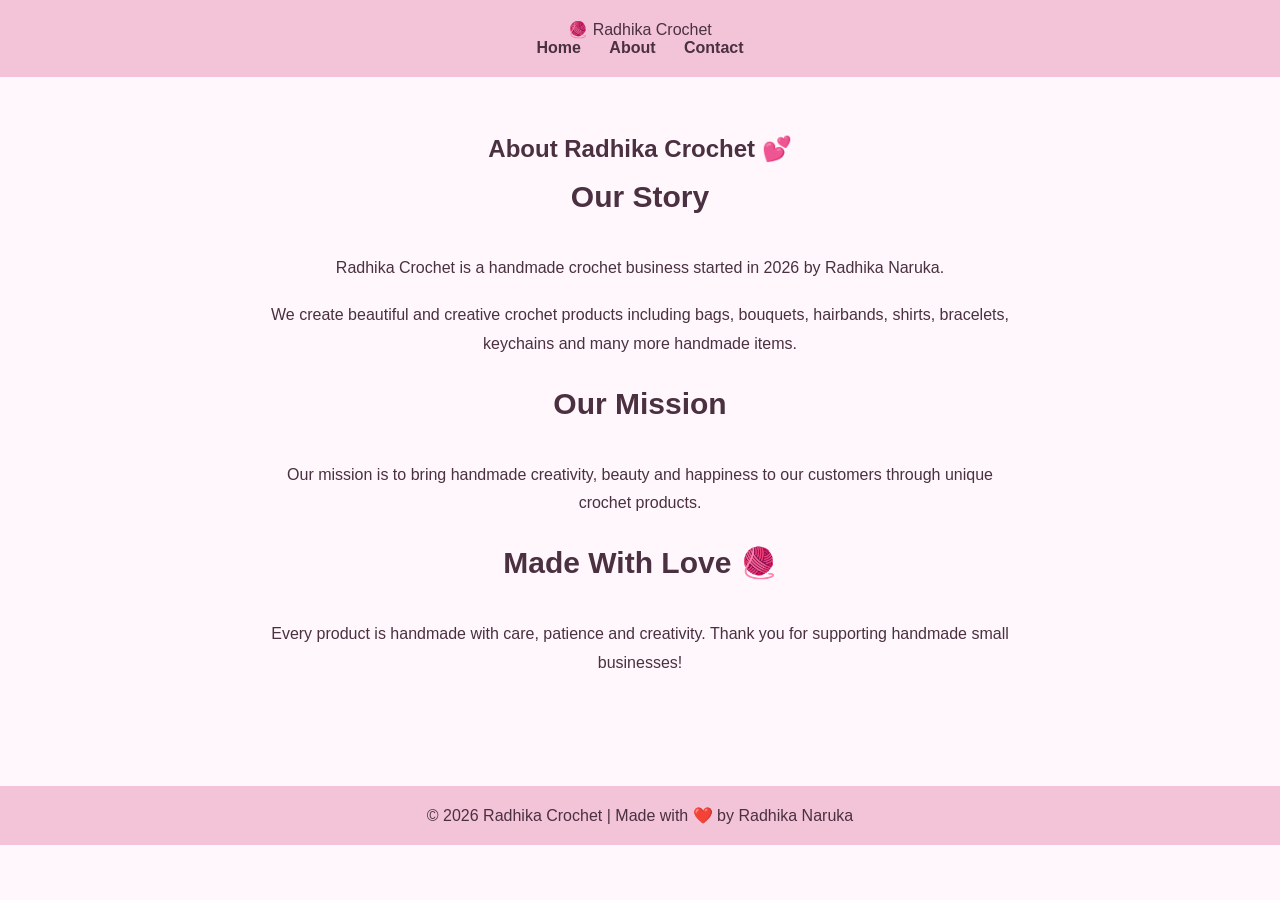
<file: about.html>
<!DOCTYPE html>
<html lang="en">
<head>
    <meta charset="UTF-8">
    <meta name="viewport" content="width=device-width, initial-scale=1.0">
    <title>About Us - Radhika Crochet</title>
    <link rel="stylesheet" href="style.css">
</head>
<body>

<header>
    <div class="logo">🧶 Radhika Crochet</div>
    <nav>
        <a href="index.html">Home</a>
        <a href="about.html">About</a>
        <a href="contact.html">Contact</a>
    </nav>
</header>

<section class="about">
    <h1>About Radhika Crochet 💕</h1>

    <div class="about-box">
        <h2>Our Story</h2>
        <p>
            Radhika Crochet is a handmade crochet business started in 2026
            by Radhika Naruka.
        </p>

        <p>
            We create beautiful and creative crochet products including
            bags, bouquets, hairbands, shirts, bracelets, keychains and
            many more handmade items.
        </p>

        <h2>Our Mission</h2>
        <p>
            Our mission is to bring handmade creativity, beauty and happiness
            to our customers through unique crochet products.
        </p>

        <h2>Made With Love 🧶</h2>
        <p>
            Every product is handmade with care, patience and creativity.
            Thank you for supporting handmade small businesses!
        </p>
    </div>
</section>

<footer>
    <p>© 2026 Radhika Crochet | Made with ❤️ by Radhika Naruka</p>
</footer>

<script src="script.js"></script>
</body>
</html>
</file>
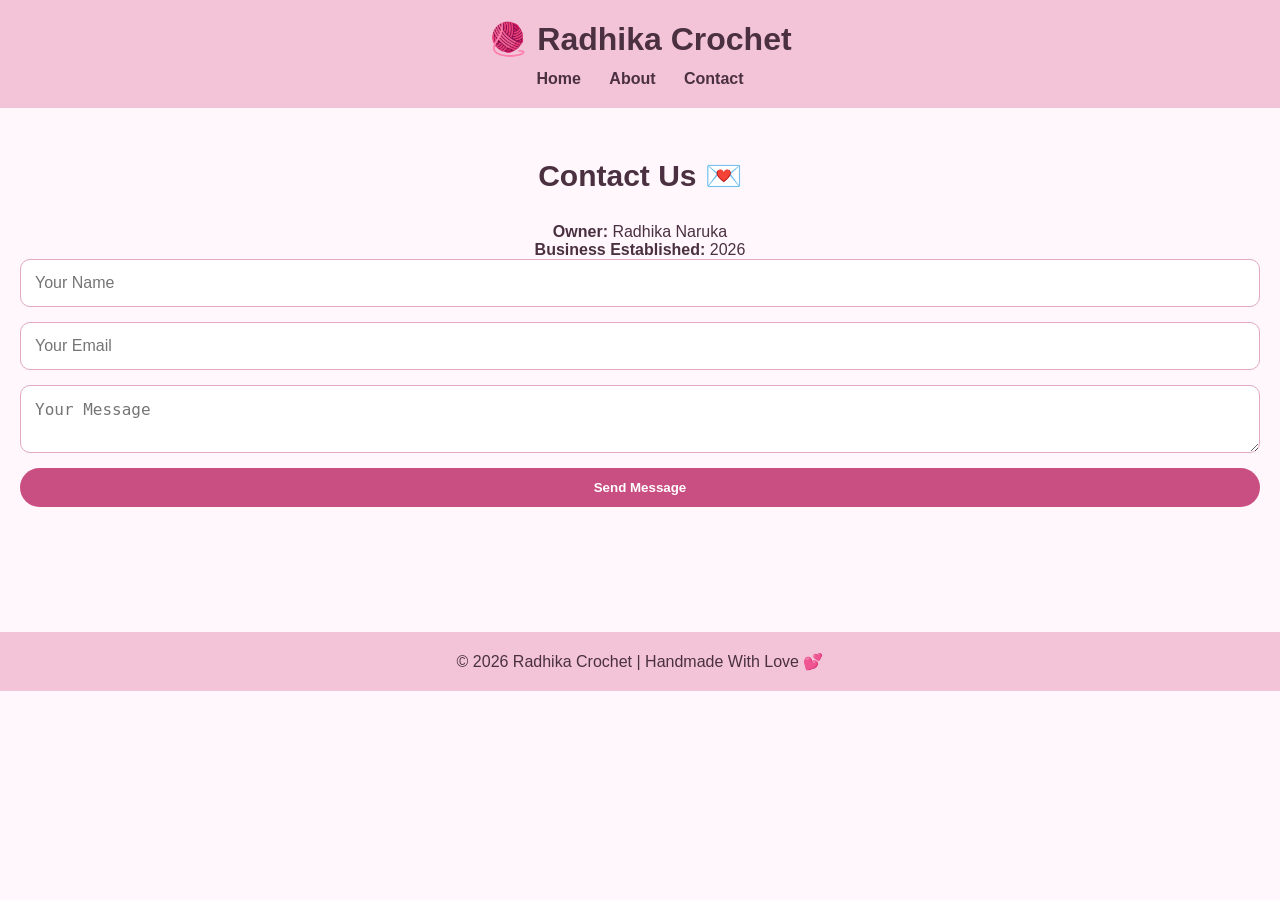
<file: contact.html>
<!DOCTYPE html>
<html lang="en">
<head>
  <meta charset="UTF-8">
  <meta name="viewport" content="width=device-width, initial-scale=1.0">
  <title>Contact - Radhika Crochet</title>
  <link rel="stylesheet" href="style.css">
</head>
<body>

<header>
  <h1>🧶 Radhika Crochet</h1>
  <nav>
    <a href="index.html">Home</a>
    <a href="about.html">About</a>
    <a href="contact.html">Contact</a>
  </nav>
</header>

<section class="page">
  <h2>Contact Us 💌</h2>

  <p><strong>Owner:</strong> Radhika Naruka</p>
  <p><strong>Business Established:</strong> 2026</p>

  <form onsubmit="sendMessage(event)">
    <input type="text" id="name" placeholder="Your Name" required>

    <input type="email" id="email" placeholder="Your Email" required>

    <textarea id="message" placeholder="Your Message" required></textarea>

    <button type="submit">Send Message</button>
  </form>

  <p id="response"></p>
</section>

<footer>
  <p>© 2026 Radhika Crochet | Handmade With Love 💕</p>
</footer>

<script src="script.js"></script>
</body>
</html>
</file>
<file: style.css>
* {
    margin: 0;
    padding: 0;
    box-sizing: border-box;
}

body {
    font-family: Arial, sans-serif;
    background: #fff7fb;
    color: #4a3040;
}

header {
    background: #f3c4d8;
    padding: 20px;
    text-align: center;
}

header h1 {
    margin-bottom: 12px;
}

nav a {
    text-decoration: none;
    color: #4a3040;
    font-weight: bold;
    margin: 0 12px;
}

nav a:hover {
    color: #b33c70;
}

.hero {
    text-align: center;
    padding: 80px 20px;
    background: #fde3ee;
}

.hero h2 {
    font-size: 40px;
    margin-bottom: 15px;
}

.hero p {
    font-size: 18px;
    margin-bottom: 25px;
}

.btn,
button {
    display: inline-block;
    background: #c94f82;
    color: white;
    padding: 12px 25px;
    border: none;
    border-radius: 25px;
    text-decoration: none;
    cursor: pointer;
    font-weight: bold;
}

.btn:hover,
button:hover {
    background: #a93666;
}

section {
    padding: 50px 20px;
    text-align: center;
}

section h2 {
    margin-bottom: 30px;
    font-size: 30px;
}

.products {
    display: grid;
    grid-template-columns: repeat(auto-fit, minmax(220px, 1fr));
    gap: 25px;
    max-width: 1100px;
    margin: auto;
}

.card {
    background: white;
    padding: 25px;
    border-radius: 20px;
    box-shadow: 0 5px 15px rgba(0,0,0,0.1);
}

.card:hover {
    transform: translateY(-5px);
}

.emoji {
    font-size: 55px;
    margin-bottom: 15px;
}

.card h3 {
    margin-bottom: 10px;
}

.card p {
    margin-bottom: 12px;
}

.card h4 {
    margin-bottom: 15px;
    font-size: 20px;
}

.about {
    max-width: 800px;
    margin: auto;
    line-height: 1.8;
}

.about h3 {
    margin-bottom: 15px;
}

.about p {
    margin-bottom: 18px;
}

.contact {
    max-width: 700px;
    margin: auto;
}

form {
    display: flex;
    flex-direction: column;
    gap: 15px;
    margin-bottom: 35px;
}

input,
textarea {
    width: 100%;
    padding: 14px;
    border: 1px solid #e2a9c1;
    border-radius: 10px;
    font-size: 16px;
}

.contact-info {
    background: white;
    padding: 25px;
    border-radius: 15px;
}

footer {
    background: #f3c4d8;
    text-align: center;
    padding: 20px;
    margin-top: 40px;
}

@media (max-width: 600px) {
    .hero h2 {
        font-size: 30px;
    }

    nav a {
        display: inline-block;
        margin: 5px;
    }
}
</file>
